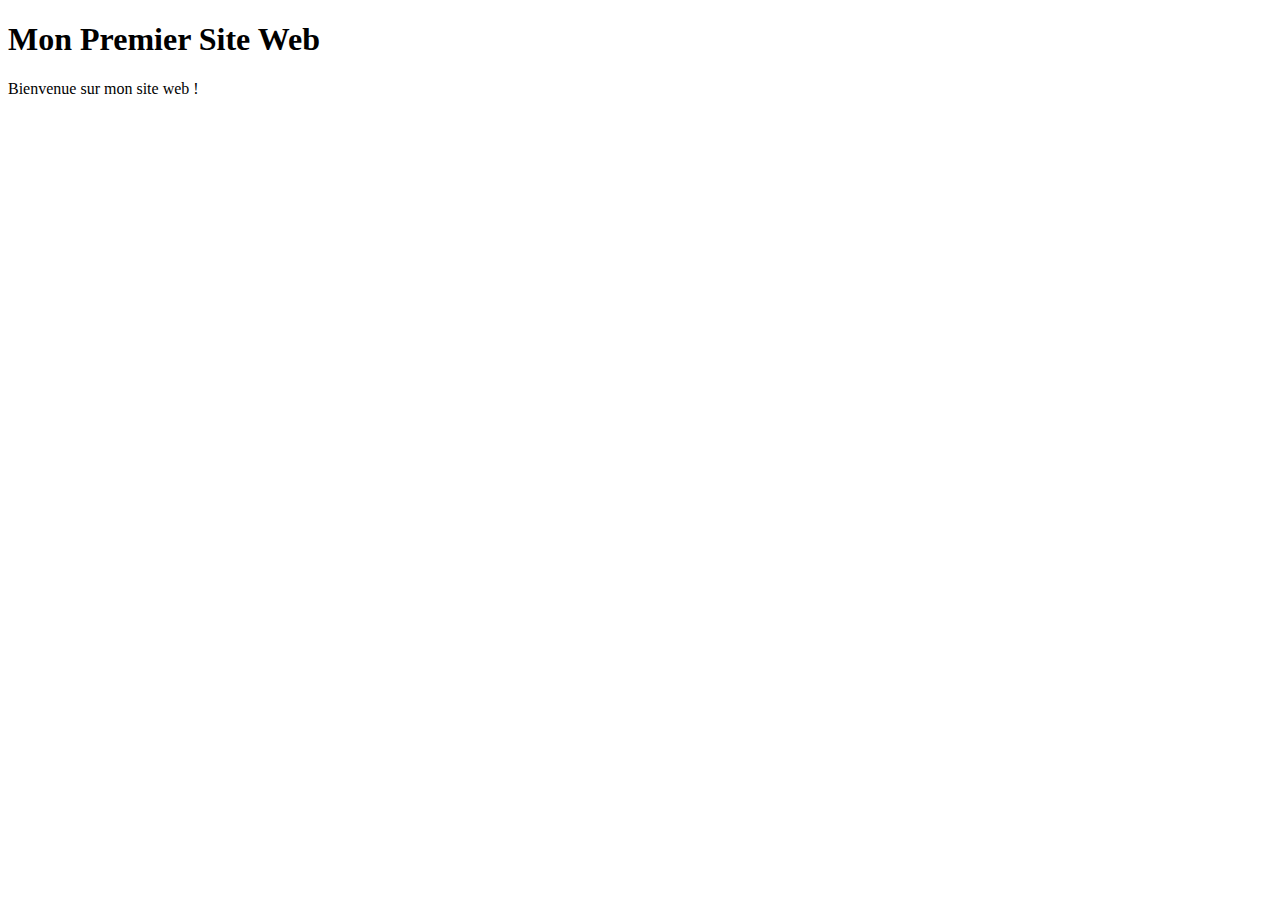
<file: Exercice1/index.html>
<!DOCTYPE html>
<html lang="fr">
  <head>
    <meta charset="UTF-8" />
    <title>Mon Premier Site Web</title>
  </head>
  <body>
    <h1>Mon Premier Site Web</h1>
    <p>Bienvenue sur mon site web !</p>
  </body>
</html>
</file>
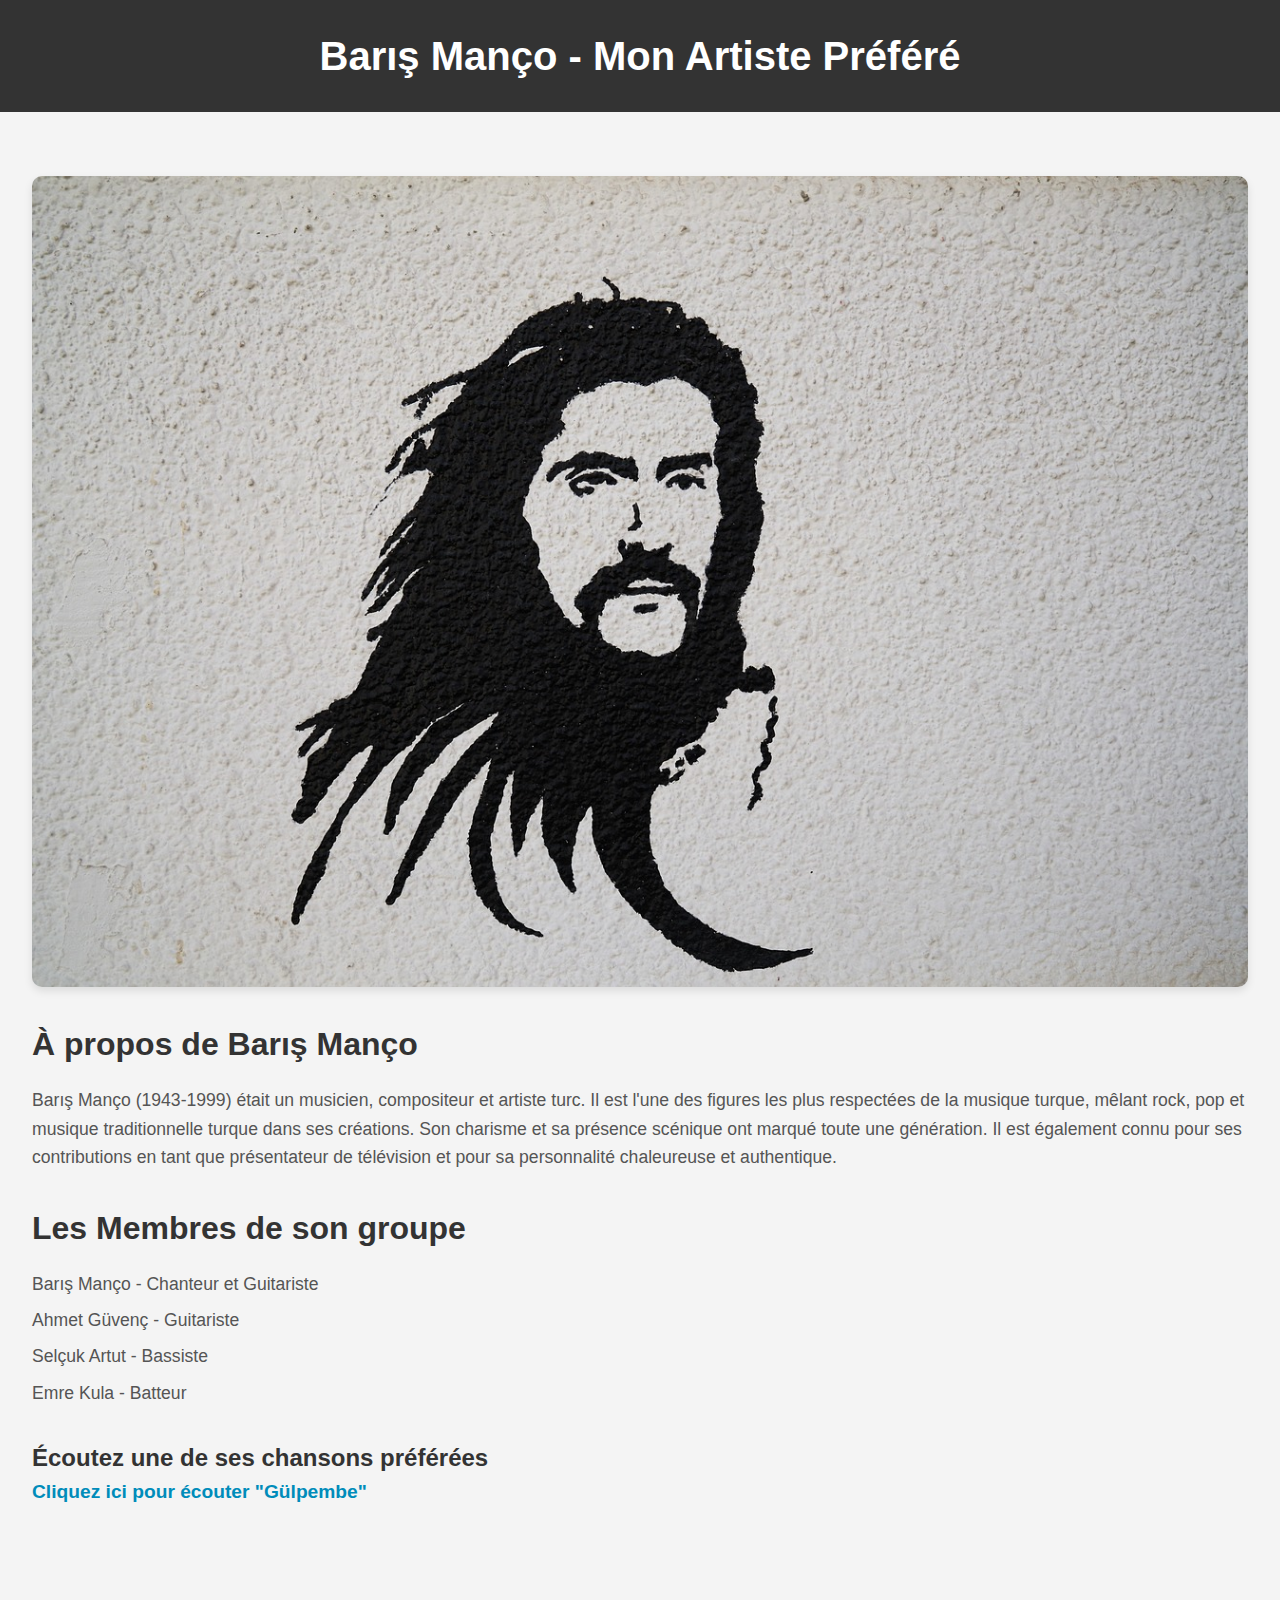
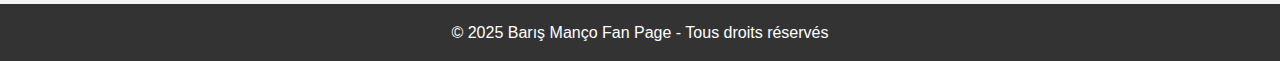
<file: Exercice2/index.html>
<!DOCTYPE html>
<html lang="fr">
  <head>
    <meta charset="UTF-8" />
    <meta name="viewport" content="width=device-width, initial-scale=1.0" />
    <title>Barış Manço - Mon Artiste Préféré</title>
    <link rel="stylesheet" href="/Exercice2/style.css" />
  </head>
  <body>
    <header class="header">
      <h1>Barış Manço - Mon Artiste Préféré</h1>
    </header>

    <main class="main-content">
      <section class="hero">
        <img
          src="/Exercice2/bars-manco-4356897_1280.jpg"
          alt="Barış Manço"
          class="hero-image"
        />
      </section>

      <section class="bio">
        <h2>À propos de Barış Manço</h2>
        <p>
          Barış Manço (1943-1999) était un musicien, compositeur et artiste
          turc. Il est l'une des figures les plus respectées de la musique
          turque, mêlant rock, pop et musique traditionnelle turque dans ses
          créations. Son charisme et sa présence scénique ont marqué toute une
          génération. Il est également connu pour ses contributions en tant que
          présentateur de télévision et pour sa personnalité chaleureuse et
          authentique.
        </p>
      </section>

      <section class="members">
        <h2>Les Membres de son groupe</h2>
        <ul>
          <li>Barış Manço - Chanteur et Guitariste</li>
          <li>Ahmet Güvenç - Guitariste</li>
          <li>Selçuk Artut - Bassiste</li>
          <li>Emre Kula - Batteur</li>
        </ul>
      </section>

      <section class="music">
        <h2>Écoutez une de ses chansons préférées</h2>
        <a href="https://www.youtube.com/watch?v=zd8IFDgQCUc" target="_blank"
          >Cliquez ici pour écouter "Gülpembe"</a
        >
      </section>
    </main>

    <footer class="footer">
      <p>&copy; 2025 Barış Manço Fan Page - Tous droits réservés</p>
    </footer>
  </body>
</html>
</file>
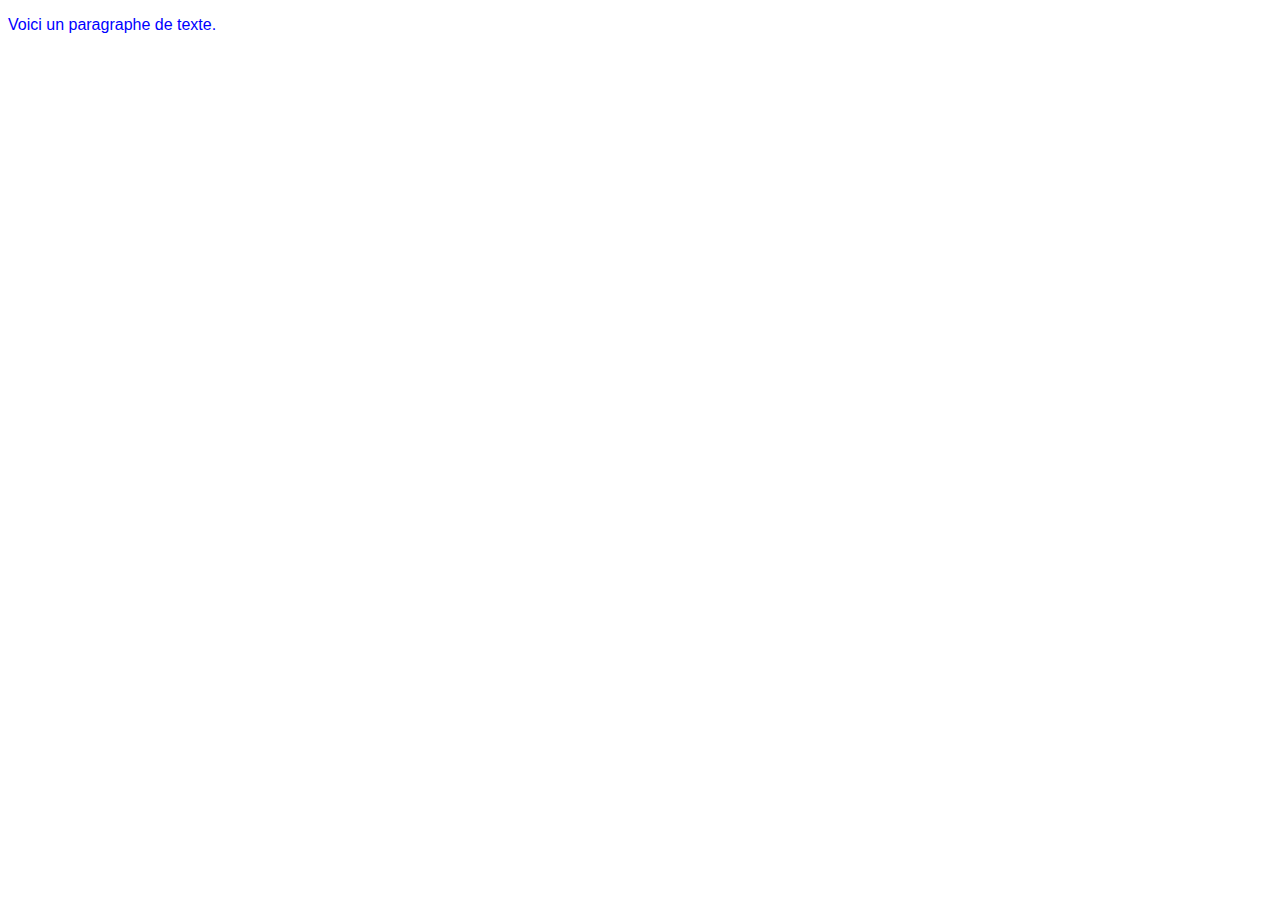
<file: Exercice3/index.html>
<!DOCTYPE html>
<html lang="fr">
  <head>
    <meta charset="UTF-8" />
    <title>Exercice CSS</title>
    <link rel="stylesheet" href="style.css" />
  </head>
  <body>
    <p>Voici un paragraphe de texte.</p>
  </body>
</html>
</file>
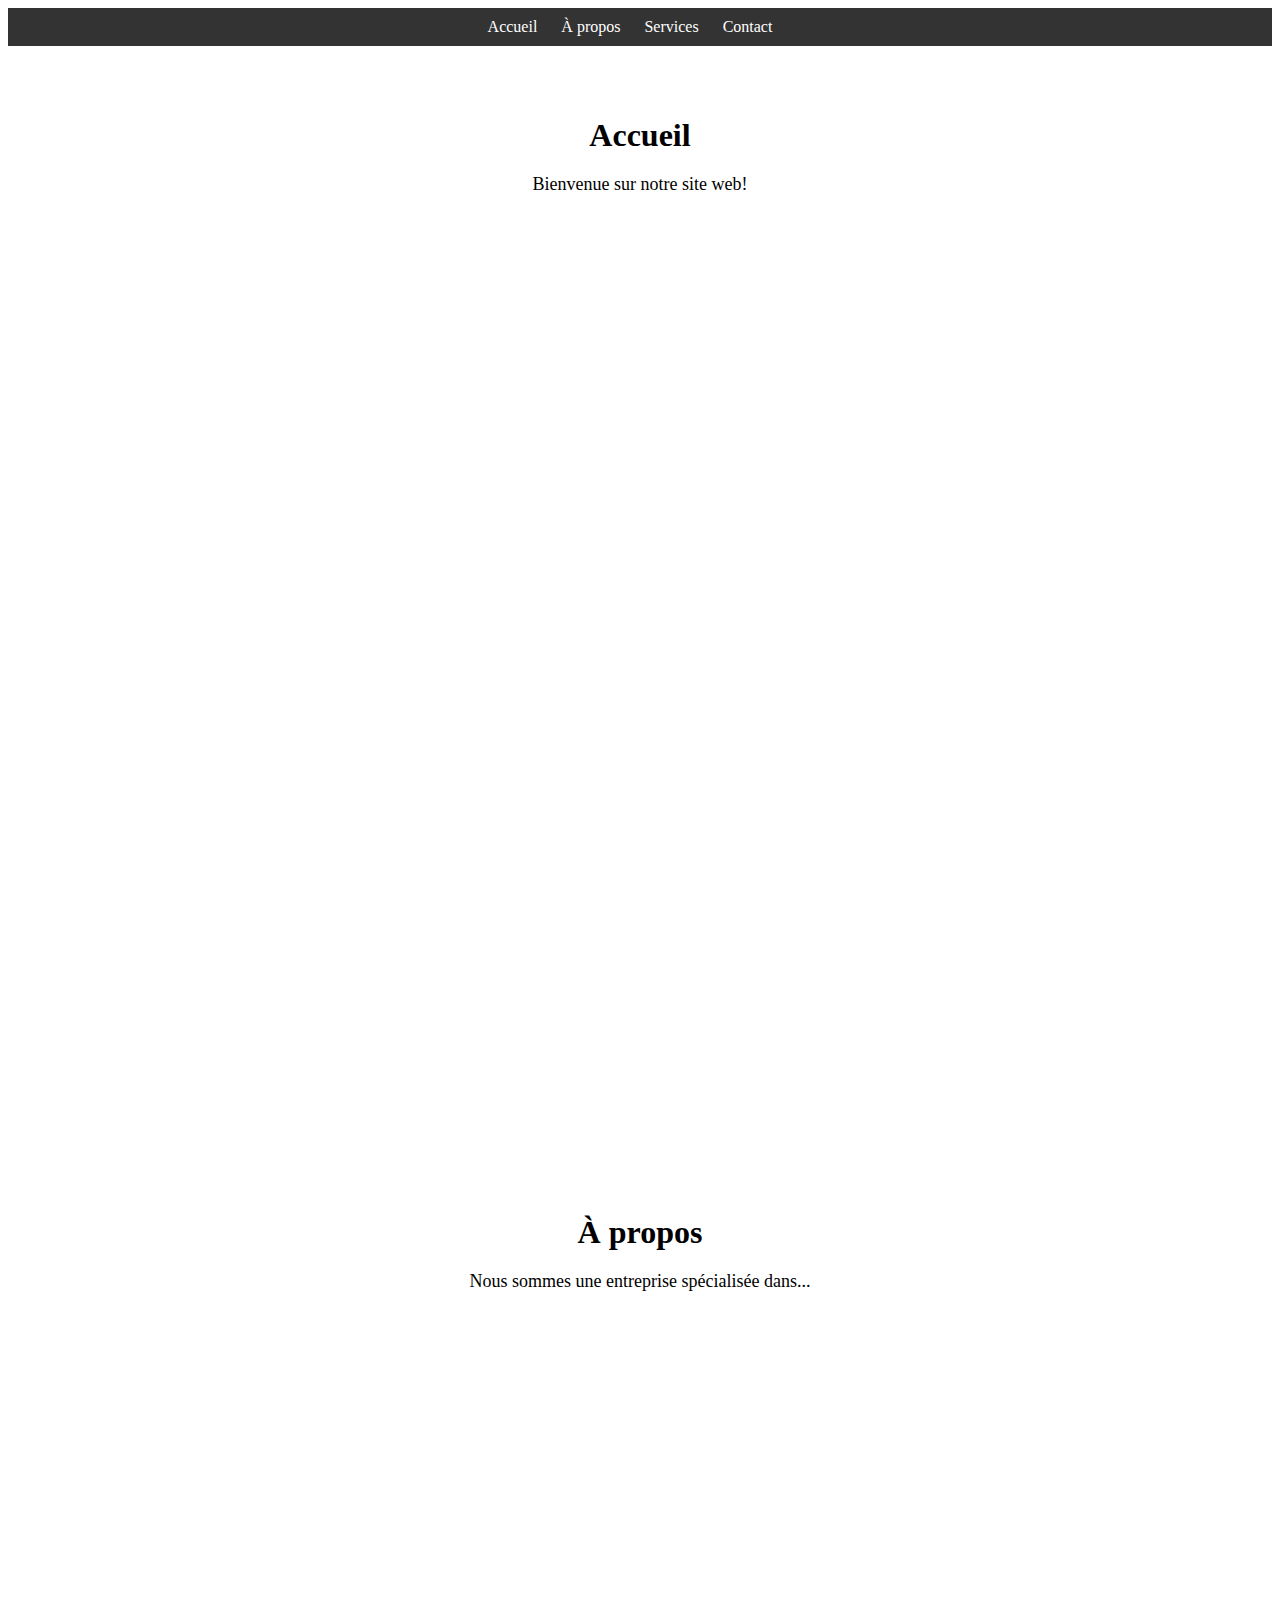
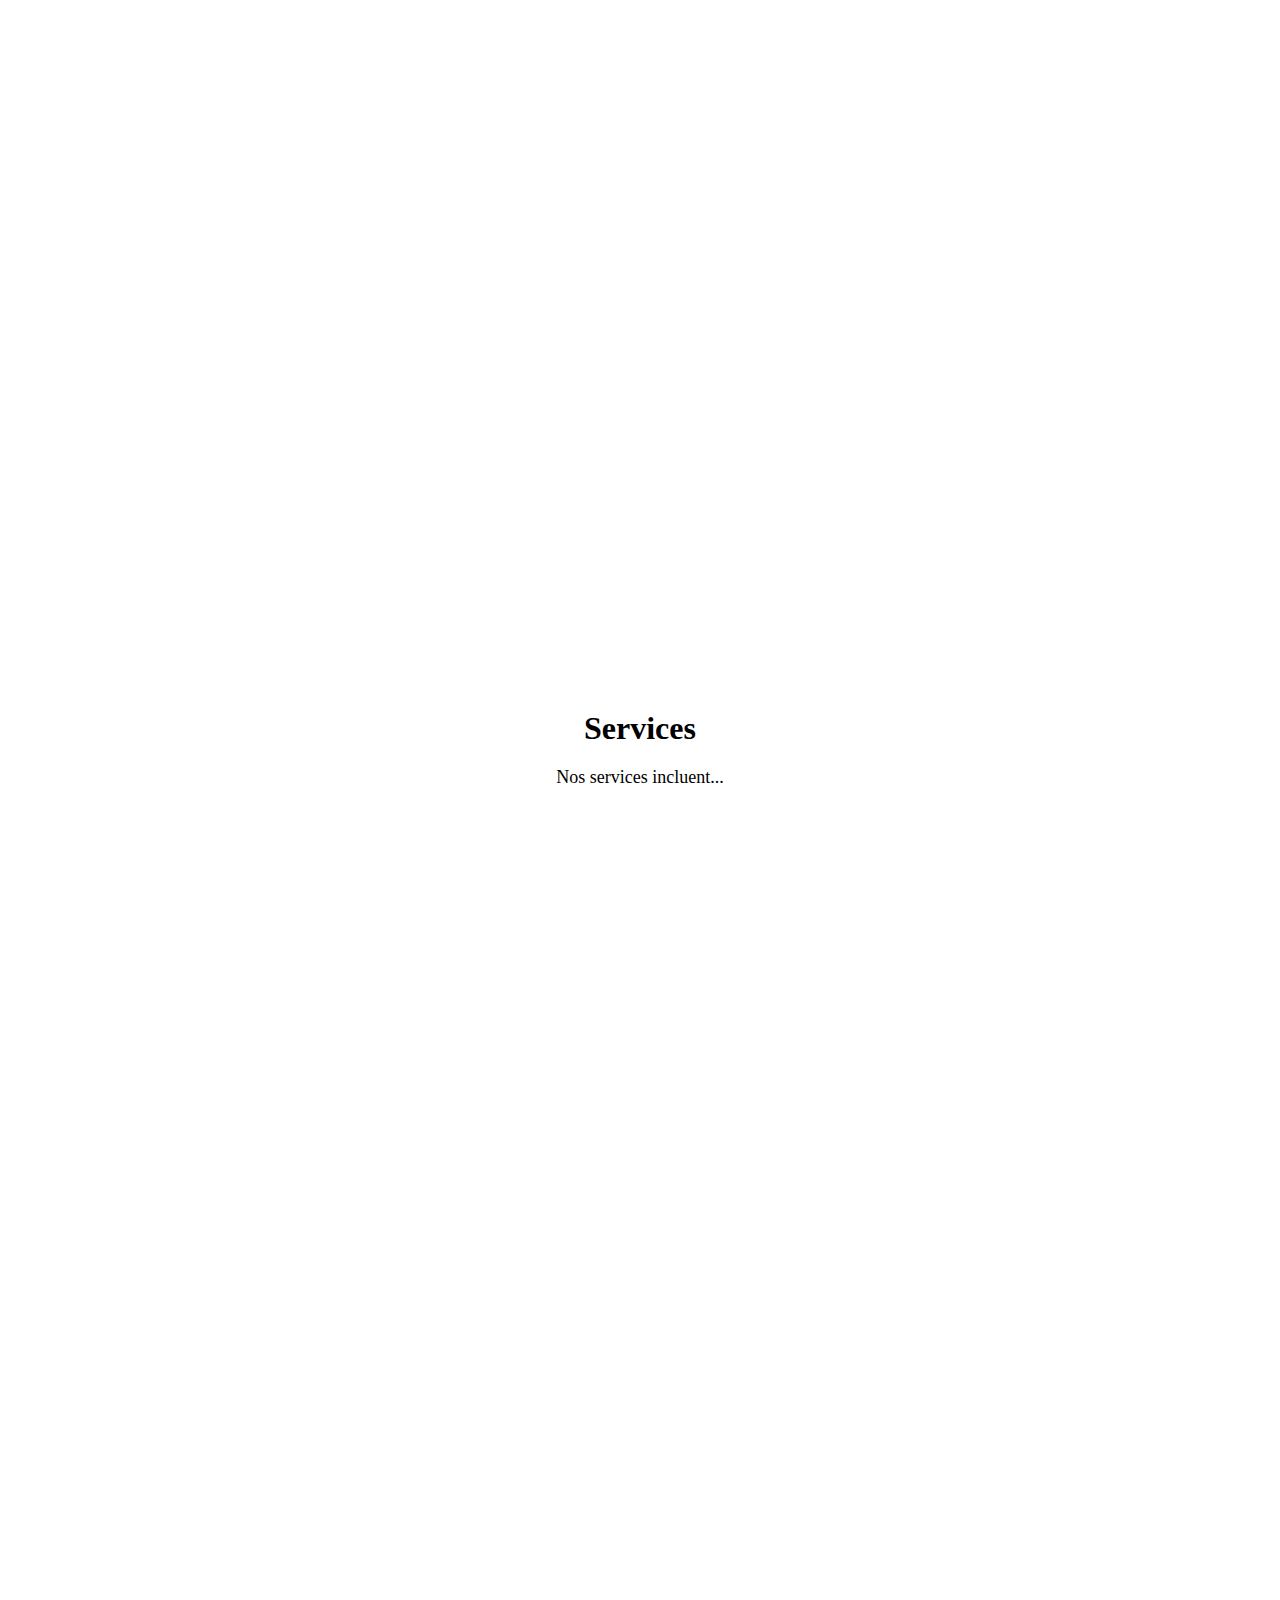
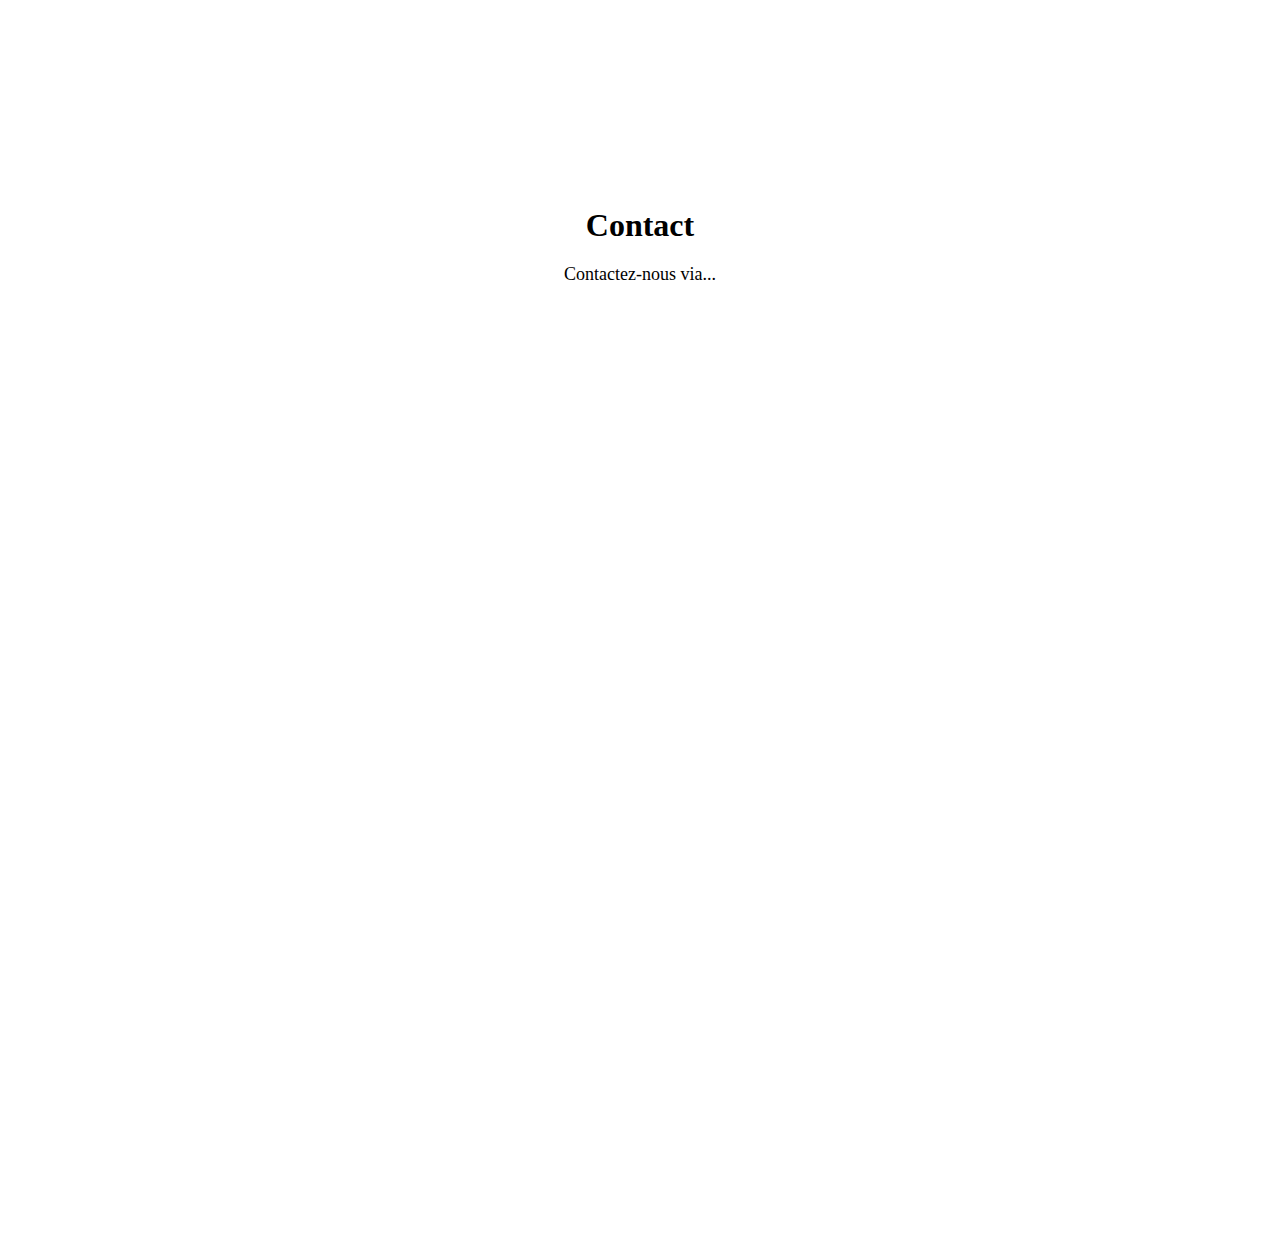
<file: Exercice5/index.html>
<!DOCTYPE html>
<html>
  <head>
    <title>Exercice HTML - Navigation</title>
    <link rel="stylesheet" type="text/css" href="style.css" />
  </head>
  <body>
    <nav>
      <ul>
        <li><a href="#accueil">Accueil</a></li>
        <li><a href="#a-propos">À propos</a></li>
        <li><a href="#services">Services</a></li>
        <li><a href="#contact">Contact</a></li>
      </ul>
    </nav>

    <section id="accueil">
      <h1>Accueil</h1>
      <p>Bienvenue sur notre site web!</p>
    </section>

    <section id="a-propos">
      <h1>À propos</h1>
      <p>Nous sommes une entreprise spécialisée dans...</p>
    </section>

    <section id="services">
      <h1>Services</h1>
      <p>Nos services incluent...</p>
    </section>

    <section id="contact">
      <h1>Contact</h1>
      <p>Contactez-nous via...</p>
    </section>
  </body>
</html>
</file>
<file: Exercice2/style.css>
/* Style général */
* {
    margin: 0;
    padding: 0;
    box-sizing: border-box;
}

body {
    font-family: Arial, sans-serif;
    line-height: 1.6;
    background-color: #f4f4f4;
    color: #333;
}

header {
    background-color: #333;
    color: #fff;
    padding: 1.5rem;
    text-align: center;
}

header h1 {
    font-size: 2.5rem;
    font-weight: 700;
}

.main-content {
    padding: 2rem;
}

/* Hero section */
.hero {
    display: flex;
    justify-content: center;
    margin: 2rem 0;
}

.hero-image {
    max-width: 100%;
    height: auto;
    border-radius: 10px;
    box-shadow: 0 4px 8px rgba(0, 0, 0, 0.1);
}

/* Section bio */
.bio {
    margin-bottom: 2rem;
}

.bio h2 {
    font-size: 2rem;
    margin-bottom: 1rem;
    color: #333;
}

.bio p {
    font-size: 1.1rem;
    color: #555;
}

/* Liste des membres */
.members {
    margin-bottom: 2rem;
}

.members h2 {
    font-size: 2rem;
    margin-bottom: 1rem;
    color: #333;
}

.members ul {
    list-style: none;
    font-size: 1.1rem;
    color: #555;
}

.members li {
    margin: 0.5rem 0;
}

/* Section musique */
.music {
    margin-bottom: 2rem;
}

.music a {
    font-size: 1.2rem;
    color: #008CBA;
    text-decoration: none;
    font-weight: 600;
}

.music a:hover {
    text-decoration: underline;
}

/* Footer */
.footer {
    background-color: #333;
    color: #fff;
    text-align: center;
    padding: 1rem;
    margin-top: 2rem;
}
</file>
<file: Exercice3/style.css>
p {
    color: blue;
    font-family: Arial, sans-serif;
    font-size: 16px;
}
</file>
<file: Exercice5/style.css>
html {
    scroll-behavior: smooth;
}


nav {
    background-color: #333;
    padding: 10px 0;
    text-align: center;
}
nav ul {
    list-style: none;
    margin: 0;
    padding: 0;
}
nav li {
    display: inline;
    margin-right: 20px;
}
nav a {
    color: #fff;
    text-decoration: none;
    font-size: 16px;
}

/* Appliquer le style aux sections */
section {
    padding: 50px 0;
    text-align: center;
    min-height: 100vh;
}
section h1 {
    font-size: 32px;
    margin-bottom: 20px;
}
section p {
    font-size: 18px;
    min-height: 100vh;
}
</file>
